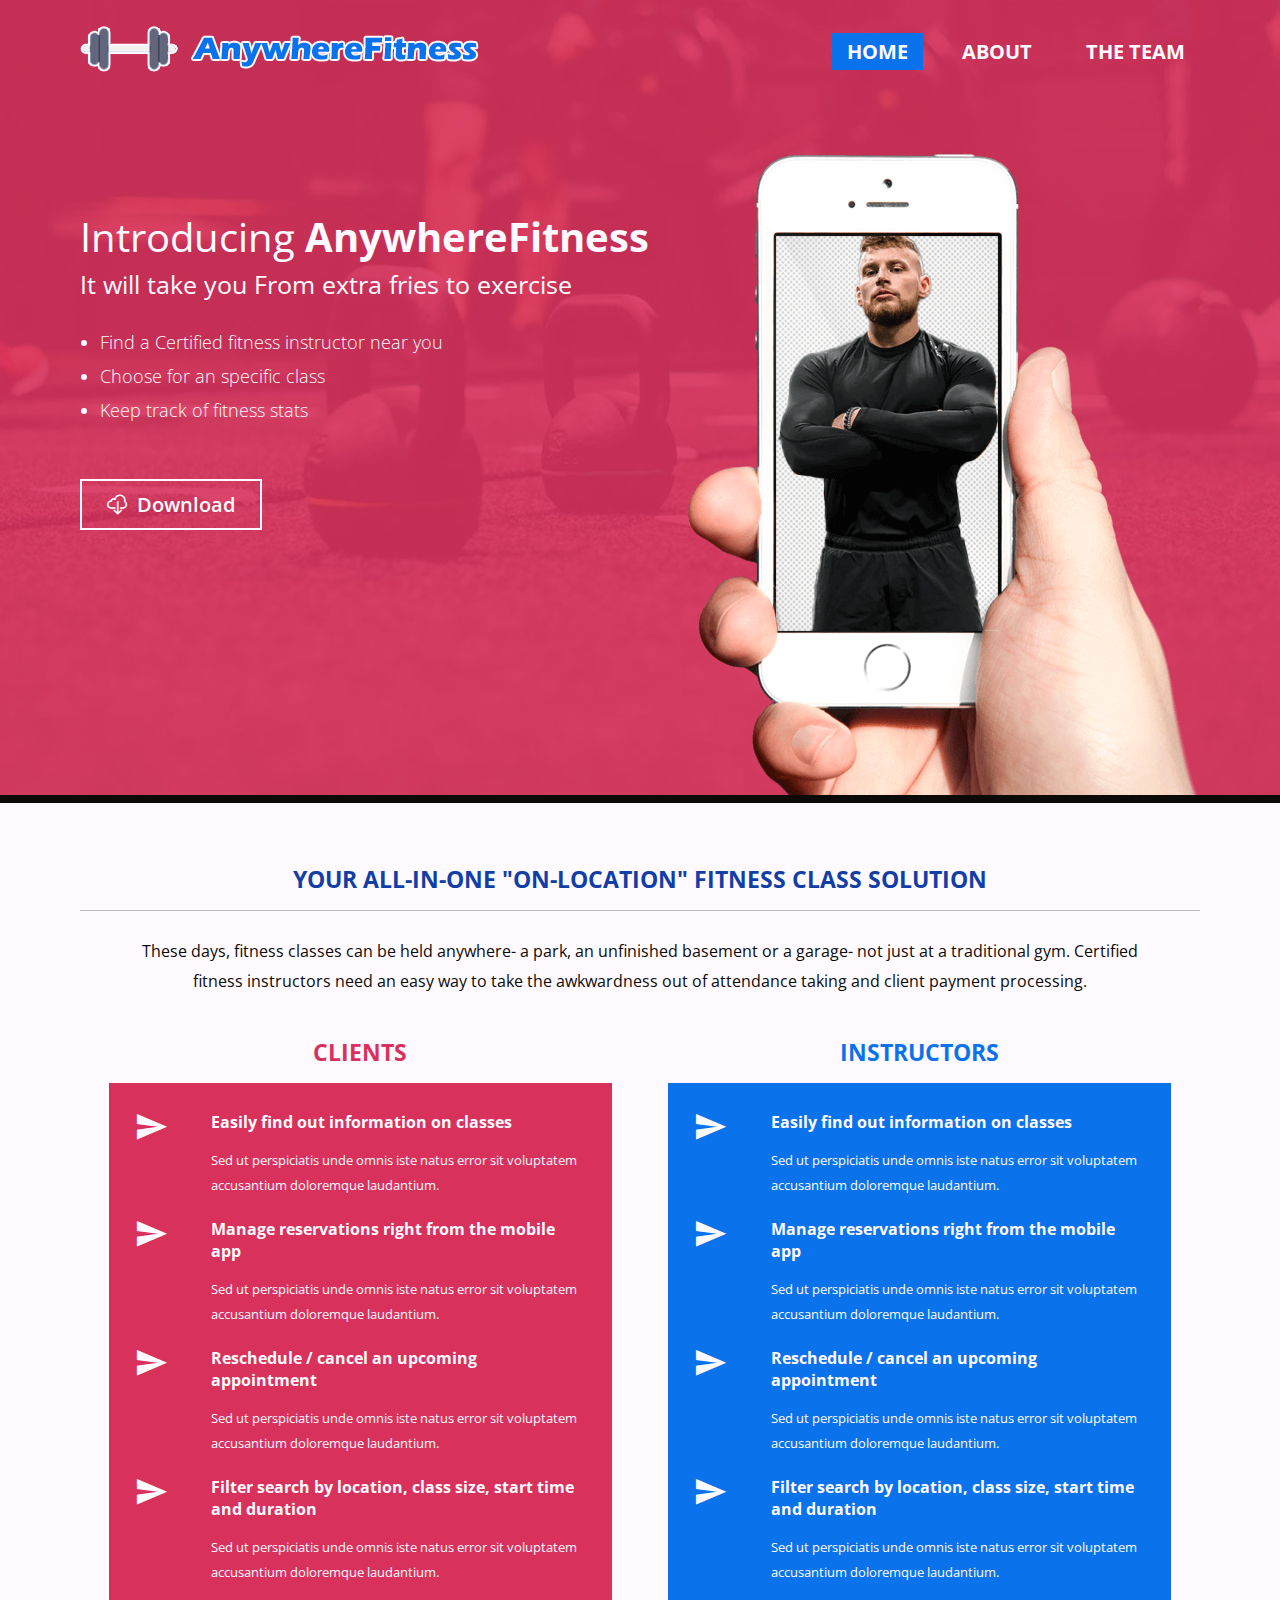
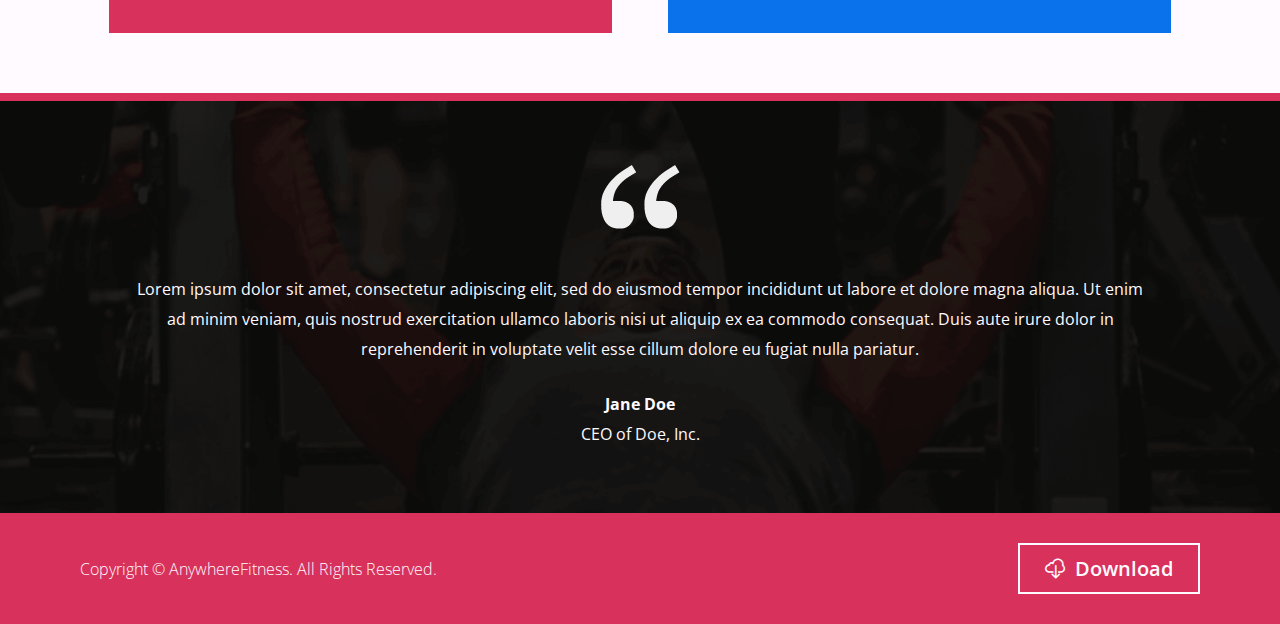
<file: index.html>
<!DOCTYPE html>
<html lang="en">

<head>
    <meta charset="UTF-8" />
    <meta name="viewport" content="width=device-width, initial-scale=1.0" />

    <link
        href="https://fonts.googleapis.com/css2?family=Open+Sans:ital,wght@0,300;0,400;0,600;0,700;1,300;1,400;1,600;1,700&display=swap"
        rel="stylesheet" />
    <link rel="stylesheet" href="https://cdnjs.cloudflare.com/ajax/libs/animate.css/4.0.0/animate.min.css" />
    <link rel="stylesheet" type="text/css" href="fonts/flaticon.css" />
    <link rel="stylesheet" href="index.css" />


    <title>Anywhere Fitness App Homepage</title>
</head>

<body>

    <header id="header">
        <section id="top-header">
            <div class="container">
                <div id="logo">
                    <img src="images/logo.png" alt="AnywhereFitness" />
                </div><!-- #logo -->

                <nav id="main-nav">
                    <a href="index.html" class="active">Home</a>
                    <a href="about.html">About</a>
                    <a href="team.html">The Team</a>
                </nav><!-- #main-nav -->
            </div><!-- .container -->
        </section><!-- #top-header -->


        <section id="intro-header">
            <div class="container">
                <div class="intro animate__animated animate__bounceInLeft">
                    <h1>Introducing <strong>AnywhereFitness</strong></h1>
                    <h2>It will take you <span>From extra fries to exercise</span></h2>

                    <ul>
                        <li>Find a Certified fitness instructor near you</li>
                        <li>Choose for an specific class</li>
                        <li>Keep track of fitness stats</li>
                    </ul>

                    <a href="#" class="transparent-btn"><i class="flaticon-download"></i> Download</a>
                </div><!-- .intro -->

                <img src="images/hand-phone-img.png" alt="AnywhereFitness App"
                    class="animate__animated animate__bounceInRight" />
            </div><!-- .container -->
        </section><!-- #intro-header -->
    </header><!-- #header -->

    <main id="main">
        <section class="intro">
            <div class="container">
                <h3>Your all-in-one "On-Location" Fitness Class Solution</h3>
                <p>
                    These days, fitness classes can be held anywhere- a park, an unfinished basement or a garage- not
                    just
                    at a traditional gym. Certified fitness instructors need an easy way to take the awkwardness out of
                    attendance taking and client payment processing.
                </p>
            </div><!-- .container -->
        </section><!-- .intro -->

        <section class="features">
            <div class="container">
                <div class="clients">
                    <h3>Clients</h3>

                    <div class="client-features" role="list">
                        <div class="feature-item" role="listitem">
                            <i class="flaticon-send"></i>

                            <div class="feature-info">
                                <h4>Easily find out information on classes</h4>

                                <p>
                                    Sed ut perspiciatis unde omnis iste natus error sit voluptatem accusantium
                                    doloremque laudantium.
                                </p>
                            </div>
                        </div><!-- .feature-item -->

                        <div class="feature-item" role="listitem">
                            <i class="flaticon-send"></i>

                            <div class="feature-info">
                                <h4>Manage reservations right from the mobile app</h4>

                                <p>
                                    Sed ut perspiciatis unde omnis iste natus error sit voluptatem accusantium
                                    doloremque laudantium.
                                </p>
                            </div>
                        </div><!-- .feature-item -->

                        <div class="feature-item" role="listitem">
                            <i class="flaticon-send"></i>

                            <div class="feature-info">
                                <h4>Reschedule / cancel an upcoming appointment</h4>

                                <p>
                                    Sed ut perspiciatis unde omnis iste natus error sit voluptatem accusantium
                                    doloremque laudantium.
                                </p>
                            </div>
                        </div><!-- .feature-item -->

                        <div class="feature-item" role="listitem">
                            <i class="flaticon-send"></i>

                            <div class="feature-info">
                                <h4>Filter search by location, class size, start time and duration</h4>

                                <p>
                                    Sed ut perspiciatis unde omnis iste natus error sit voluptatem accusantium
                                    doloremque laudantium.
                                </p>
                            </div>
                        </div><!-- .feature-item -->
                    </div><!-- .client-features -->
                </div><!-- .clients -->

                <div class="instructors">
                    <h3>Instructors</h3>

                    <div class="instructor-features" role="list">
                        <div class="feature-item" role="listitem">
                            <i class="flaticon-send"></i>

                            <div class="feature-info">
                                <h4>Easily find out information on classes</h4>

                                <p>
                                    Sed ut perspiciatis unde omnis iste natus error sit voluptatem accusantium
                                    doloremque laudantium.
                                </p>
                            </div>
                        </div><!-- .feature-item -->

                        <div class="feature-item" role="listitem">
                            <i class="flaticon-send"></i>

                            <div class="feature-info">
                                <h4>Manage reservations right from the mobile app</h4>

                                <p>
                                    Sed ut perspiciatis unde omnis iste natus error sit voluptatem accusantium
                                    doloremque laudantium.
                                </p>
                            </div>
                        </div><!-- .feature-item -->

                        <div class="feature-item" role="listitem">
                            <i class="flaticon-send"></i>

                            <div class="feature-info">
                                <h4>Reschedule / cancel an upcoming appointment</h4>

                                <p>
                                    Sed ut perspiciatis unde omnis iste natus error sit voluptatem accusantium
                                    doloremque laudantium.
                                </p>
                            </div>
                        </div><!-- .feature-item -->

                        <div class="feature-item" role="listitem">
                            <i class="flaticon-send"></i>

                            <div class="feature-info">
                                <h4>Filter search by location, class size, start time and duration</h4>

                                <p>
                                    Sed ut perspiciatis unde omnis iste natus error sit voluptatem accusantium
                                    doloremque laudantium.
                                </p>
                            </div>
                        </div><!-- .feature-item -->
                    </div><!-- .instructor-features -->
                </div><!-- .instructors -->
            </div><!-- .container -->
        </section><!-- .features -->

        <section class="testimonial">
            <div class="container">
                <img src="images/big-quote.png" alt="testimonial quote" class="quote-img" />

                <p class="testimonial-text">
                    Lorem ipsum dolor sit amet, consectetur adipiscing elit, sed do eiusmod tempor incididunt ut labore
                    et dolore magna aliqua. Ut enim ad minim veniam, quis nostrud exercitation ullamco laboris nisi ut
                    aliquip ex ea commodo consequat. Duis aute irure dolor in reprehenderit in voluptate velit esse
                    cillum dolore eu fugiat nulla pariatur.
                </p>

                <p class="testimonial-author">
                    <span>Jane Doe</span>
                    CEO of Doe, Inc.
                </p>
            </div><!-- .container -->
        </section><!-- .testimonial -->
    </main>

    <footer id="footer">
        <div class="container">
            <p>Copyright &copy; AnywhereFitness. All Rights Reserved.</p>

            <a href="#" class="transparent-btn"><i class="flaticon-download"></i> Download</a>
        </div><!-- .container -->
    </footer><!-- #footer -->

</body>

</html>
</file>
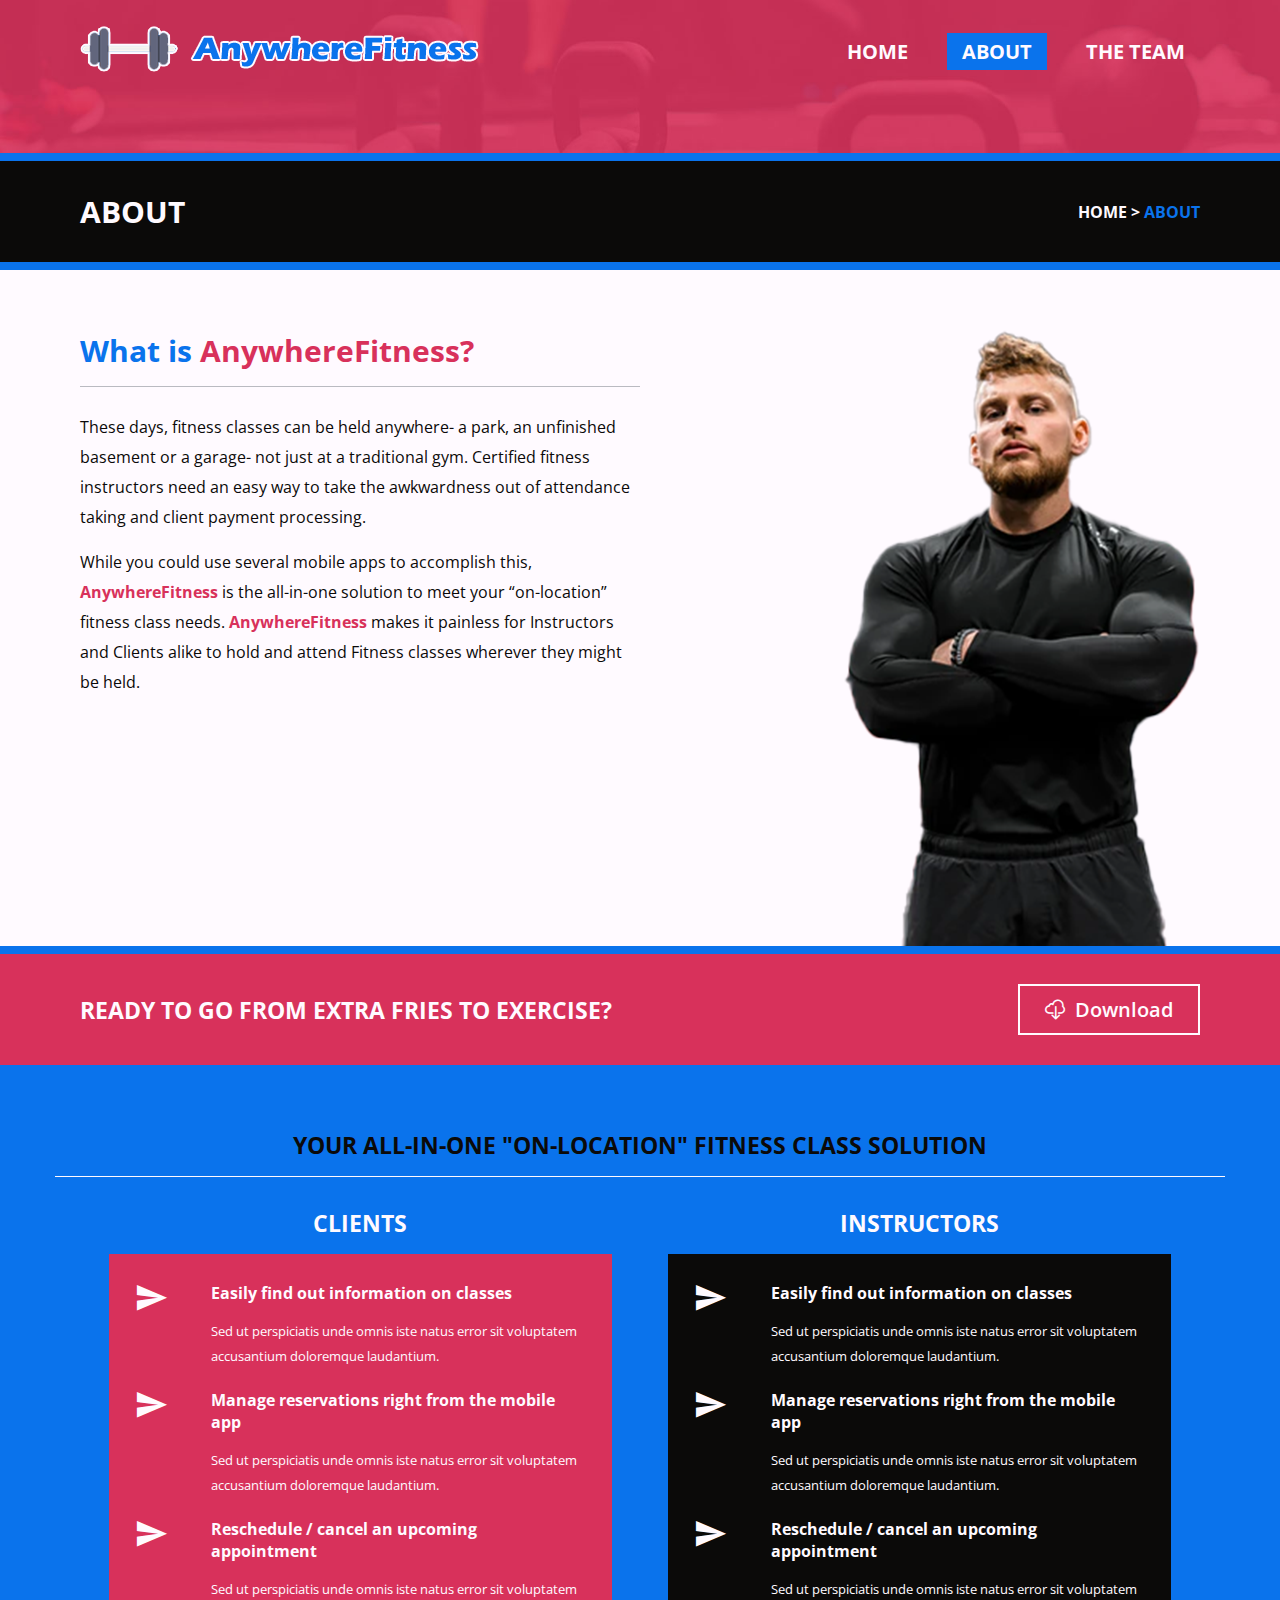
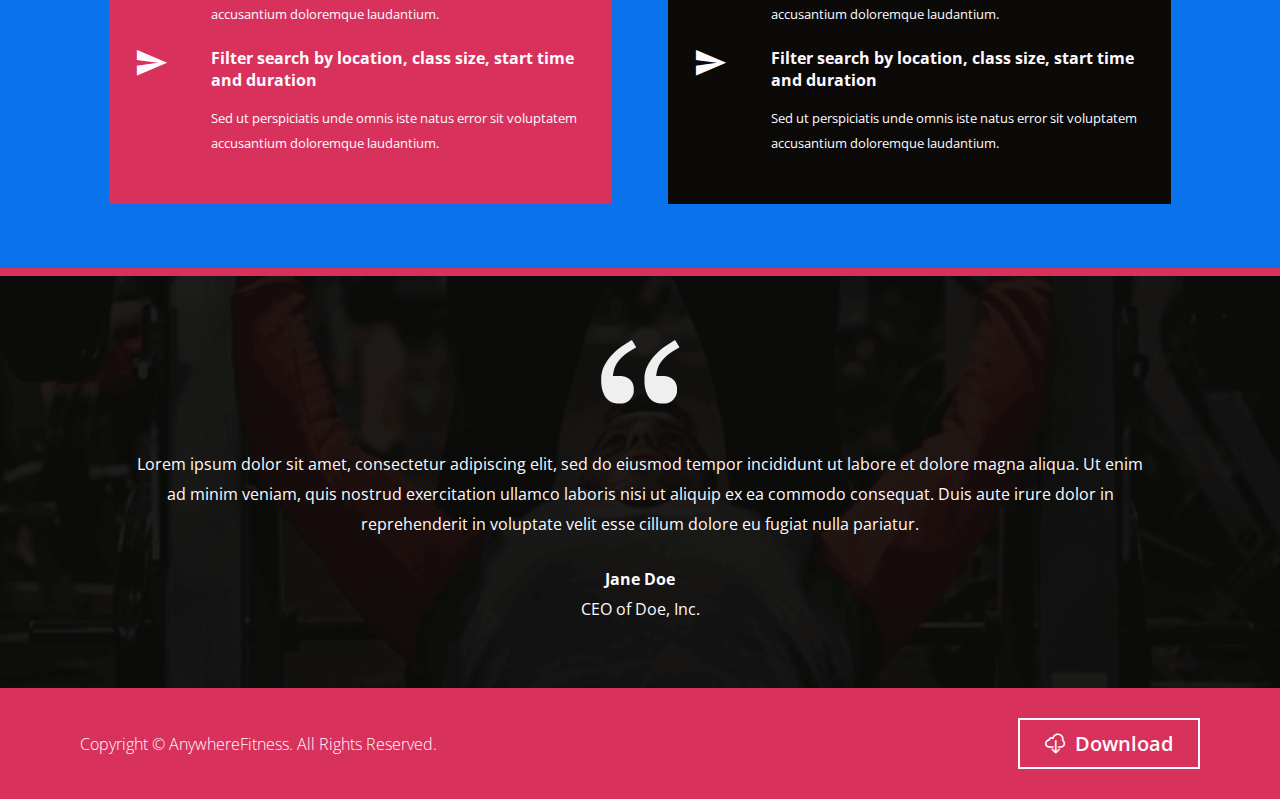
<file: about.html>
<!DOCTYPE html>
<html lang="en">

<head>
    <meta charset="UTF-8" />
    <meta name="viewport" content="width=device-width, initial-scale=1.0" />

    <link
        href="https://fonts.googleapis.com/css2?family=Open+Sans:ital,wght@0,300;0,400;0,600;0,700;1,300;1,400;1,600;1,700&display=swap"
        rel="stylesheet" />
    <link rel="stylesheet" href="https://cdnjs.cloudflare.com/ajax/libs/animate.css/4.0.0/animate.min.css" />
    <link rel="stylesheet" type="text/css" href="fonts/flaticon.css" />
    <link rel="stylesheet" href="index.css" />


    <title>Anywhere Fitness App Homepage</title>
</head>

<body class="inner-page">

    <header id="header">
        <section id="top-header">
            <div class="container">
                <div id="logo">
                    <img src="images/logo.png" alt="AnywhereFitness" />
                </div><!-- #logo -->

                <nav id="main-nav">
                    <a href="index.html">Home</a>
                    <a href="about.html" class="active">About</a>
                    <a href="team.html">The Team</a>
                </nav><!-- #main-nav -->
            </div><!-- .container -->
        </section><!-- #top-header -->

        <section id="page-title">
            <div class="container">
                <h1>About</h1>

                <div class="breadcrumbs">
                    <a href="index.html">Home</a> > <span>About</span>
                </div><!-- .breadcrumbs -->
            </div>
        </section><!-- #page-title-->
    </header><!-- #header -->

    <main id="main" class="about">
        <section id="intro-about">
            <div class="container">
                <div class="intro animate__animated animate__bounceInLeft">
                    <h2>What is <span>AnywhereFitness?</span></h2>

                    <p>
                        These days, fitness classes can be held anywhere- a park, an unfinished basement or a garage-
                        not just at a traditional gym. Certified fitness instructors need an easy way to take the
                        awkwardness out of attendance taking and client payment processing.
                    </p>
                    <p>
                        While you could use several mobile apps to accomplish this, <span>AnywhereFitness</span> is the
                        all-in-one
                        solution to meet your “on-location” fitness class needs. <span>AnywhereFitness</span> makes it
                        painless for
                        Instructors and Clients alike to hold and attend Fitness classes wherever they might be held.
                    </p>
                </div><!-- .intro -->

                <img src="images/about-page-image.png" alt="AnywhereFitness App"
                    class="animate__animated animate__bounceInRight" />
            </div><!-- .container -->
        </section><!-- #intro-about -->

        <section class="cta">
            <div class="container">
                <h3>Ready to go from Extra Fries to Exercise?</h3>

                <a href="#" class="transparent-btn"><i class="flaticon-download"></i> Download</a>
            </div>
        </section><!-- .cta -->

        <section class="features">
            <h3 class="features-heading">Your all-in-one "On-Location" Fitness Class Solution</h3>

            <div class="container">
                <div class="clients">
                    <h3>Clients</h3>

                    <div class="client-features" role="list">
                        <div class="feature-item" role="listitem">
                            <i class="flaticon-send"></i>

                            <div class="feature-info">
                                <h4>Easily find out information on classes</h4>

                                <p>
                                    Sed ut perspiciatis unde omnis iste natus error sit voluptatem accusantium
                                    doloremque laudantium.
                                </p>
                            </div>
                        </div><!-- .feature-item -->

                        <div class="feature-item" role="listitem">
                            <i class="flaticon-send"></i>

                            <div class="feature-info">
                                <h4>Manage reservations right from the mobile app</h4>

                                <p>
                                    Sed ut perspiciatis unde omnis iste natus error sit voluptatem accusantium
                                    doloremque laudantium.
                                </p>
                            </div>
                        </div><!-- .feature-item -->

                        <div class="feature-item" role="listitem">
                            <i class="flaticon-send"></i>

                            <div class="feature-info">
                                <h4>Reschedule / cancel an upcoming appointment</h4>

                                <p>
                                    Sed ut perspiciatis unde omnis iste natus error sit voluptatem accusantium
                                    doloremque laudantium.
                                </p>
                            </div>
                        </div><!-- .feature-item -->

                        <div class="feature-item" role="listitem">
                            <i class="flaticon-send"></i>

                            <div class="feature-info">
                                <h4>Filter search by location, class size, start time and duration</h4>

                                <p>
                                    Sed ut perspiciatis unde omnis iste natus error sit voluptatem accusantium
                                    doloremque laudantium.
                                </p>
                            </div>
                        </div><!-- .feature-item -->
                    </div><!-- .client-features -->
                </div><!-- .clients -->

                <div class="instructors">
                    <h3>Instructors</h3>

                    <div class="instructor-features" role="list">
                        <div class="feature-item" role="listitem">
                            <i class="flaticon-send"></i>

                            <div class="feature-info">
                                <h4>Easily find out information on classes</h4>

                                <p>
                                    Sed ut perspiciatis unde omnis iste natus error sit voluptatem accusantium
                                    doloremque laudantium.
                                </p>
                            </div>
                        </div><!-- .feature-item -->

                        <div class="feature-item" role="listitem">
                            <i class="flaticon-send"></i>

                            <div class="feature-info">
                                <h4>Manage reservations right from the mobile app</h4>

                                <p>
                                    Sed ut perspiciatis unde omnis iste natus error sit voluptatem accusantium
                                    doloremque laudantium.
                                </p>
                            </div>
                        </div><!-- .feature-item -->

                        <div class="feature-item" role="listitem">
                            <i class="flaticon-send"></i>

                            <div class="feature-info">
                                <h4>Reschedule / cancel an upcoming appointment</h4>

                                <p>
                                    Sed ut perspiciatis unde omnis iste natus error sit voluptatem accusantium
                                    doloremque laudantium.
                                </p>
                            </div>
                        </div><!-- .feature-item -->

                        <div class="feature-item" role="listitem">
                            <i class="flaticon-send"></i>

                            <div class="feature-info">
                                <h4>Filter search by location, class size, start time and duration</h4>

                                <p>
                                    Sed ut perspiciatis unde omnis iste natus error sit voluptatem accusantium
                                    doloremque laudantium.
                                </p>
                            </div>
                        </div><!-- .feature-item -->
                    </div><!-- .instructor-features -->
                </div><!-- .instructors -->
            </div><!-- .container -->
        </section><!-- .features -->

        <section class="testimonial">
            <div class="container">
                <img src="images/big-quote.png" alt="testimonial quote" class="quote-img" />

                <p class="testimonial-text">
                    Lorem ipsum dolor sit amet, consectetur adipiscing elit, sed do eiusmod tempor incididunt ut labore
                    et dolore magna aliqua. Ut enim ad minim veniam, quis nostrud exercitation ullamco laboris nisi ut
                    aliquip ex ea commodo consequat. Duis aute irure dolor in reprehenderit in voluptate velit esse
                    cillum dolore eu fugiat nulla pariatur.
                </p>

                <p class="testimonial-author">
                    <span>Jane Doe</span>
                    CEO of Doe, Inc.
                </p>
            </div><!-- .container -->
        </section><!-- .testimonial -->
    </main>

    <footer id="footer">
        <div class="container">
            <p>Copyright &copy; AnywhereFitness. All Rights Reserved.</p>

            <a href="#" class="transparent-btn"><i class="flaticon-download"></i> Download</a>
        </div><!-- .container -->
    </footer><!-- #footer -->

</body>

</html>
</file>
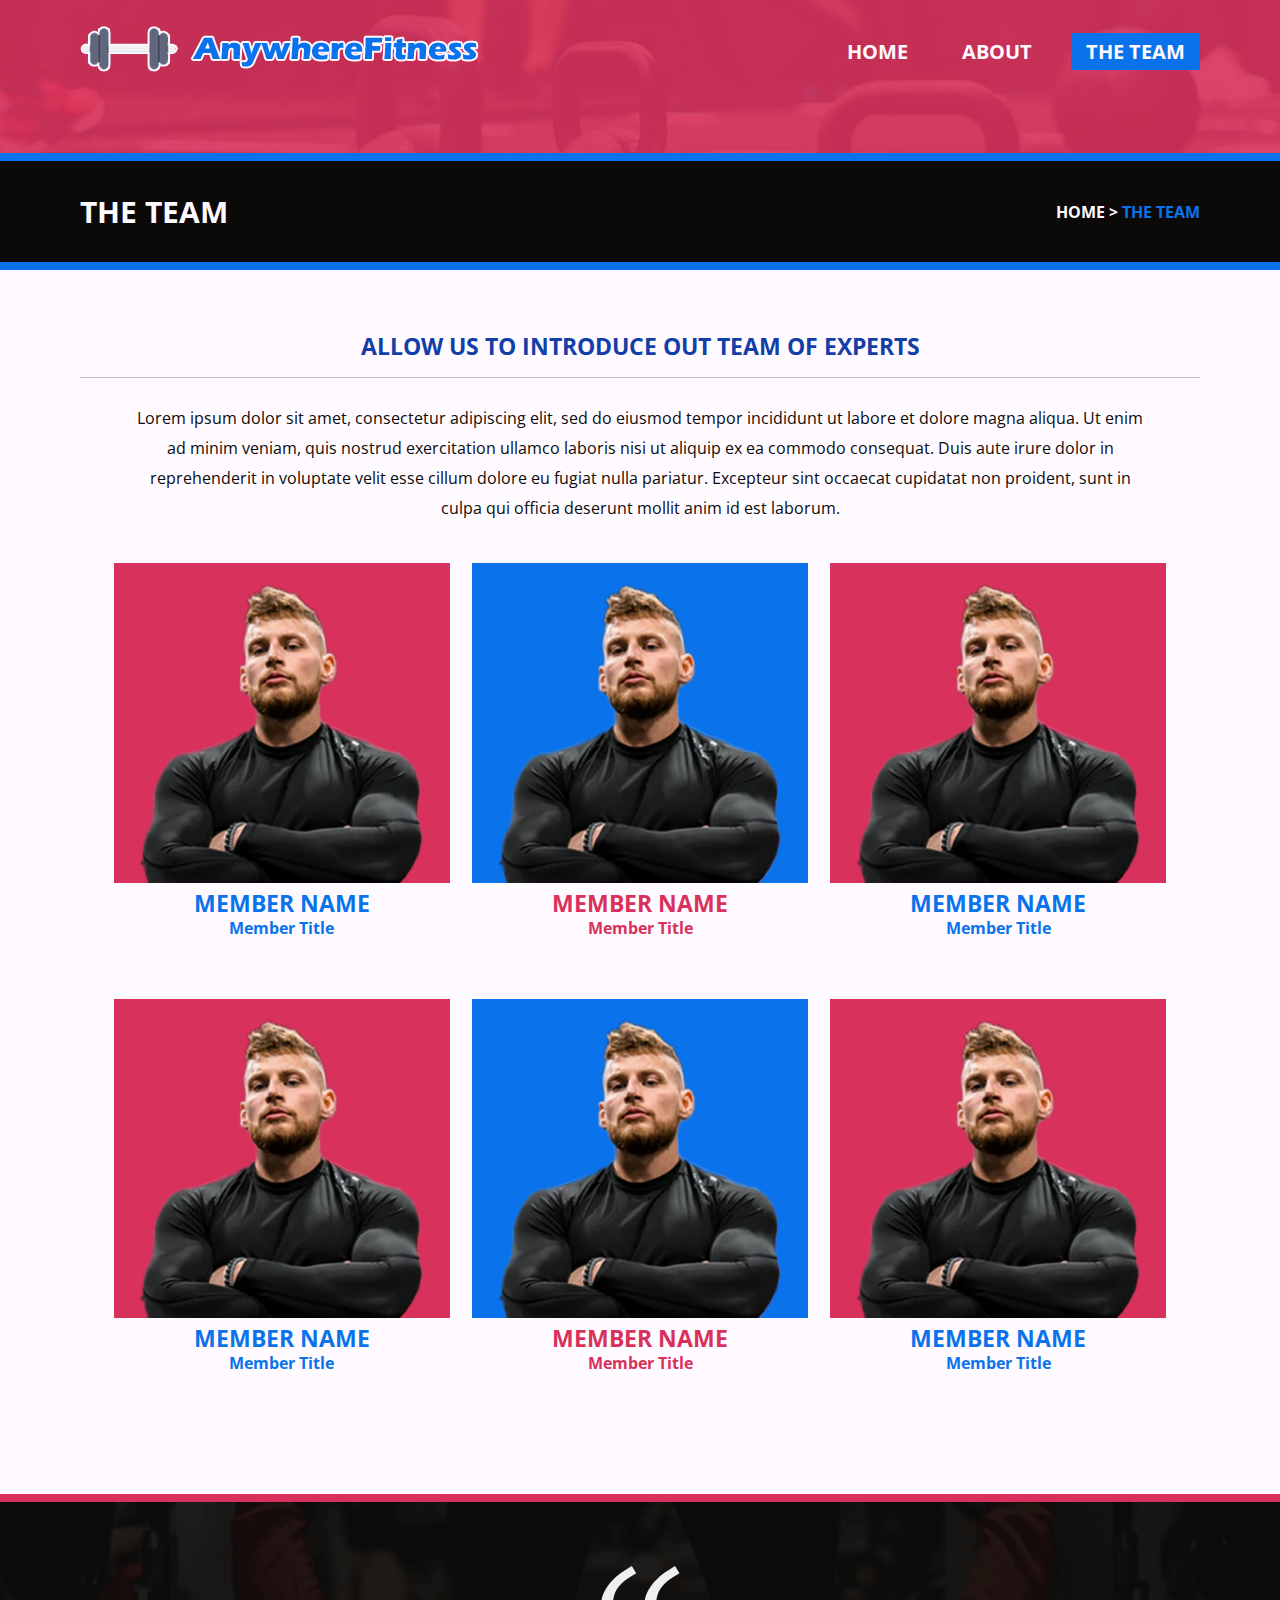
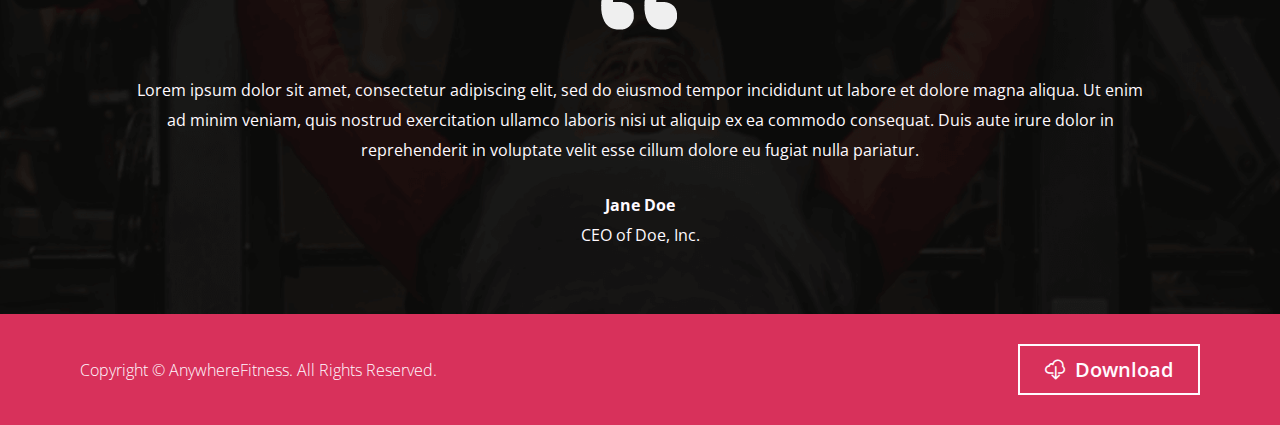
<file: team.html>
<!DOCTYPE html>
<html lang="en">

<head>
    <meta charset="UTF-8" />
    <meta name="viewport" content="width=device-width, initial-scale=1.0" />

    <link
        href="https://fonts.googleapis.com/css2?family=Open+Sans:ital,wght@0,300;0,400;0,600;0,700;1,300;1,400;1,600;1,700&display=swap"
        rel="stylesheet" />
    <link rel="stylesheet" href="https://cdnjs.cloudflare.com/ajax/libs/animate.css/4.0.0/animate.min.css" />
    <link rel="stylesheet" type="text/css" href="fonts/flaticon.css" />
    <link rel="stylesheet" href="index.css" />


    <title>Anywhere Fitness App Homepage</title>
</head>

<body class="inner-page">

    <header id="header">
        <section id="top-header">
            <div class="container">
                <div id="logo">
                    <img src="images/logo.png" alt="AnywhereFitness" />
                </div><!-- #logo -->

                <nav id="main-nav">
                    <a href="index.html">Home</a>
                    <a href="about.html">About</a>
                    <a href="team.html" class="active">The Team</a>
                </nav><!-- #main-nav -->
            </div><!-- .container -->
        </section><!-- #top-header -->

        <section id="page-title">
            <div class="container">
                <h1>The Team</h1>

                <div class="breadcrumbs">
                    <a href="index.html">Home</a> > <span>The Team</span>
                </div><!-- .breadcrumbs -->
            </div>
        </section><!-- #page-title-->
    </header><!-- #header -->

    <main id="main" class="team">
        <section id="intro-team">
            <div class="container">
                <div class="intro animate__animated animate__fadeInUp">
                    <h3>Allow us to introduce out team of experts</h3>
                    <p>
                        Lorem ipsum dolor sit amet, consectetur adipiscing elit, sed do eiusmod tempor incididunt ut
                        labore et dolore magna aliqua. Ut enim ad minim veniam, quis nostrud exercitation ullamco
                        laboris nisi ut aliquip ex ea commodo consequat. Duis aute irure dolor in reprehenderit in
                        voluptate velit esse cillum dolore eu fugiat nulla pariatur. Excepteur sint occaecat cupidatat
                        non proident, sunt in culpa qui officia deserunt mollit anim id est laborum.
                    </p>
                </div><!-- .intro -->
            </div><!-- .container -->
        </section><!-- #intro-about -->

        <section class="team-wrapper">
            <div class="container">
                <div class="team-list animate__animated animate__fadeInUp" role="list">
                    <div class="team-member member-a" role="listitem">
                        <div class="member-image">
                            <img src="images/team-member-img.png" alt="Member Profile Image" title="Member Name" />
                        </div><!-- .member-image -->

                        <div class="member-name">
                            <h4>Member Name</h4>
                            <p>Member Title</p>
                        </div><!-- .member-name -->
                    </div><!-- .team-member -->

                    <div class="team-member member-b" role="listitem">
                        <div class="member-image">
                            <img src="images/team-member-img.png" alt="Member Profile Image" title="Member Name" />
                        </div><!-- .member-image -->

                        <div class="member-name">
                            <h4>Member Name</h4>
                            <p>Member Title</p>
                        </div><!-- .member-name -->
                    </div><!-- .team-member -->

                    <div class="team-member member-a" role="listitem">
                        <div class="member-image">
                            <img src="images/team-member-img.png" alt="Member Profile Image" title="Member Name" />
                        </div><!-- .member-image -->

                        <div class="member-name">
                            <h4>Member Name</h4>
                            <p>Member Title</p>
                        </div><!-- .member-name -->
                    </div><!-- .team-member -->

                    <div class="team-member member-a" role="listitem">
                        <div class="member-image">
                            <img src="images/team-member-img.png" alt="Member Profile Image" title="Member Name" />
                        </div><!-- .member-image -->

                        <div class="member-name">
                            <h4>Member Name</h4>
                            <p>Member Title</p>
                        </div><!-- .member-name -->
                    </div><!-- .team-member -->

                    <div class="team-member member-b" role="listitem">
                        <div class="member-image">
                            <img src="images/team-member-img.png" alt="Member Profile Image" title="Member Name" />
                        </div><!-- .member-image -->

                        <div class="member-name">
                            <h4>Member Name</h4>
                            <p>Member Title</p>
                        </div><!-- .member-name -->
                    </div><!-- .team-member -->

                    <div class="team-member member-a" role="listitem">
                        <div class="member-image">
                            <img src="images/team-member-img.png" alt="Member Profile Image" title="Member Name" />
                        </div><!-- .member-image -->

                        <div class="member-name">
                            <h4>Member Name</h4>
                            <p>Member Title</p>
                        </div><!-- .member-name -->
                    </div><!-- .team-member -->
                </div><!-- .team-list -->
            </div><!-- .container -->
        </section><!-- .cta -->


        <section class="testimonial">
            <div class="container">
                <img src="images/big-quote.png" alt="testimonial quote" class="quote-img" />

                <p class="testimonial-text">
                    Lorem ipsum dolor sit amet, consectetur adipiscing elit, sed do eiusmod tempor incididunt ut labore
                    et dolore magna aliqua. Ut enim ad minim veniam, quis nostrud exercitation ullamco laboris nisi ut
                    aliquip ex ea commodo consequat. Duis aute irure dolor in reprehenderit in voluptate velit esse
                    cillum dolore eu fugiat nulla pariatur.
                </p>

                <p class="testimonial-author">
                    <span>Jane Doe</span>
                    CEO of Doe, Inc.
                </p>
            </div><!-- .container -->
        </section><!-- .testimonial -->
    </main>

    <footer id="footer">
        <div class="container">
            <p>Copyright &copy; AnywhereFitness. All Rights Reserved.</p>

            <a href="#" class="transparent-btn"><i class="flaticon-download"></i> Download</a>
        </div><!-- .container -->
    </footer><!-- #footer -->

</body>

</html>
</file>
<file: fonts/flaticon.css>
/*
  	Flaticon icon font: Flaticon
  	Creation date: 21/08/2020 04:32
  	*/

@font-face {
  font-family: "Flaticon";
  src: url("./Flaticon.eot");
  src: url("./Flaticon.eot?#iefix") format("embedded-opentype"),
       url("./Flaticon.woff2") format("woff2"),
       url("./Flaticon.woff") format("woff"),
       url("./Flaticon.ttf") format("truetype"),
       url("./Flaticon.svg#Flaticon") format("svg");
  font-weight: normal;
  font-style: normal;
}

@media screen and (-webkit-min-device-pixel-ratio:0) {
  @font-face {
    font-family: "Flaticon";
    src: url("./Flaticon.svg#Flaticon") format("svg");
  }
}

[class^="flaticon-"]:before, [class*=" flaticon-"]:before,
[class^="flaticon-"]:after, [class*=" flaticon-"]:after {   
  font-family: Flaticon;
        font-size: 20px;
font-style: normal;
margin-left: 20px;
}

.flaticon-download:before { content: "\f100"; }
.flaticon-send:before { content: "\f101"; }
</file>
<file: index.css>
/* reset css */

html,
body,
div,
span,
applet,
object,
iframe,
h1,
h2,
h3,
h4,
h5,
h6,
p,
blockquote,
pre,
a,
abbr,
acronym,
address,
big,
cite,
code,
del,
dfn,
em,
img,
ins,
kbd,
q,
s,
samp,
small,
strike,
strong,
sub,
sup,
tt,
var,
b,
u,
i,
center,
dl,
dt,
dd,
ol,
ul,
li,
fieldset,
form,
label,
legend,
table,
caption,
tbody,
tfoot,
thead,
tr,
th,
td,
article,
aside,
canvas,
details,
embed,
figure,
figcaption,
footer,
header,
hgroup,
menu,
nav,
output,
ruby,
section,
summary,
time,
mark,
audio,
video {
  margin: 0;
  padding: 0;
  border: 0;
  font-size: 100%;
  font: inherit;
  vertical-align: baseline;
}

/* HTML5 display-role reset */
article,
aside,
details,
figcaption,
figure,
footer,
header,
hgroup,
menu,
nav,
section {
  display: block;
}

/* every element is a border-box */

* {
  box-sizing: border-box;
}

/**** General Elements ****/

html,
body {
  font-family: "Open Sans", sans-serif;
  color: #0b0a09;
  overflow-x: hidden;
  background-color: #fffaff;
}

.container {
  width: 1170px;
  margin: 0 auto;
  padding: 0 25px;
}

strong {
  font-weight: bold;
}

p {
  line-height: 30px;
}

img {
  max-width: 100%;
  height: auto;
}

a {
  -webkit-transition: all 0.3s ease-in-out;
  -moz-transition: all 0.3s ease-in-out;
  -ms-transition: all 0.3s ease-in-out;
  -o-transition: all 0.3s ease-in-out;
  transition: all 0.3s ease-in-out;
}

.transparent-btn {
  color: #fffaff;
  font-size: 20px;
  font-weight: 600;
  text-decoration: none;
  border: #fffaff 2px solid;
  padding: 10px 25px;
  display: inline-block;
}

.transparent-btn i {
  font-weight: normal !important;
  margin-right: 5px;
}

i:before {
  margin-left: 0 !important;
}

.transparent-btn:hover {
  background: #fffaff;
  color: #d8315b;
}

/**** Header Elements ****/

#header {
  background-image: url(images/header-image-background.jpg);
  padding-top: 2%;
  border-bottom: #0b0a09 8px solid;
  margin-bottom: 60px;
  background-size: cover;
  background-position: center;
}

#top-header {
  margin-bottom: 6%;
}

#top-header .container {
  display: flex;
  justify-content: space-between;
  align-items: center;
}

#header nav a {
  color: #fffaff;
  text-decoration: none;
  padding: 5px 15px;
  font-size: 20px;
  text-transform: uppercase;
  font-weight: bold;
  margin-left: 20px;
}

#header nav a.active,
#header nav a:hover {
  background: #0a73ec;
}

#intro-header .container {
  display: flex;
  justify-content: space-between;
}

#intro-header {
  color: #fffaff;
}

#intro-header .intro {
  padding-top: 5%;
}

#intro-header h1 {
  font-size: 40px;
  margin-bottom: 3px;
}

#intro-header h2 {
  font-size: 25px;
  margin-bottom: 5%;
}

#intro-header h3 span {
  font-weight: 600;
  text-decoration: underline;
  font-style: italic;
}

#intro-header ul {
  margin: 0 0 10% 20px;
}

#intro-header ul li {
  margin-bottom: 10px;
  font-weight: 300;
  font-size: 18px;
}

/**** Main Elements ****/

#main h3 {
  font-size: 23px;
  text-transform: uppercase;
  font-weight: bold;
}

#main .intro {
  text-align: center;
  margin-bottom: 40px;
}

#main .intro h3 {
  margin-bottom: 25px;
  padding-bottom: 15px;
  border-bottom: 1px solid #babac1;
  text-align: center;
  color: #113ea7;
}

#main .intro p {
  padding: 0 5%;
}

.features {
  margin-bottom: 60px;
}

.features .container {
  display: flex;
  padding: 0 2%;
}

.features h3 {
  text-align: center;
  margin-bottom: 15px;
}

.features .feature-item {
  display: flex;
  margin-bottom: 20px;
}

.features .feature-item h4 {
  font-weight: bold;
  margin-bottom: 15px;
}

.features .feature-item p {
  font-size: 13px;
  line-height: 25px;
}

.features .feature-item i {
  margin-right: 10%;
}

.features .feature-item i:before {
  font-size: 30px !important;
}

.features .clients h3 {
  color: #d8315b;
}

.features .instructors h3 {
  color: #0a73ec;
}

.features .client-features,
.features .instructor-features {
  padding: 5%;
  margin: 0 5%;
  color: #fffaff;
}

.features .client-features {
  background-color: #d8315b;
}

.features .instructor-features {
  background-color: #0a73ec;
}

.testimonial {
  padding: 5% 0;
  background-image: url(images/testimonials-background.png);
  background-size: cover;
  background-position: center;
  border-top: #d8315b 8px solid;
  text-align: center;
  color: #fffaff;
}

.testimonial p {
  padding: 0 5%;
}

.testimonial .quote-img {
  margin-bottom: 40px;
}

.testimonial p.testimonial-text {
  margin-bottom: 25px;
}

.testimonial p.testimonial-author span {
  display: block;
  font-weight: bold;
}

/**** Footer Elements ****/

#footer {
  background-color: #d8315b;
  padding: 30px 0;
}

#footer .container {
  display: flex;
  justify-content: space-between;
  align-items: center;
}

#footer p {
  color: #fffaff;
  font-weight: 300;
}

/**** Responsive Elements ****/

@media only screen and (max-width: 1170px) {
  .container {
    width: 90%;
  }
}

@media only screen and (min-width: 500px) and (max-width: 900px) {
  #intro-header h1 {
    line-height: 45px;
  }

  .container {
    padding: 0 5%;
  }

  .container {
    width: 80%;
  }
}

@media only screen and (max-width: 900px) {
  #intro-header h1 {
    line-height: 45px;
  }

  .container {
    display: block !important;
  }

  #logo {
    margin-bottom: 25px;
    margin-top: 20px;
  }

  #top-header {
    text-align: center;
  }

  #intro-header .intro {
    text-align: center;
    margin-bottom: 60px;
  }

  img {
    display: block;
    margin: 0 auto;
  }

  #intro-header h2 {
    margin-bottom: 30px;
  }

  #intro-header ul {
    margin: 0 auto 20px;
    list-style-type: none;
  }

  .testimonial {
    padding: 50px 0;
  }

  #footer {
    text-align: center;
  }

  #footer p {
    margin-bottom: 20px;
  }

  .clients {
    margin-bottom: 30px;
  }

  #top-header {
    margin-bottom: 20px;
  }
}

@media only screen and (max-width: 600px) {
  #header nav a {
    display: block;
    margin-bottom: 10px;
  }
}

@media only screen and (max-width: 500px) {
  .container {
    width: 100%;
  }

  #intro-header h1 {
    font-size: 30px;
    line-height: 35px;
  }
}

/**** About Page Elements ****/

.inner-page #header {
  border: none !important;
}

#page-title {
  background: #0b0a09;
  padding: 30px 0;
  border-top: #0a73ec 8px solid;
  border-bottom: #0a73ec 8px solid;
  text-transform: uppercase;
}

#page-title .container {
  display: flex;
  justify-content: space-between;
  align-items: center;
}

#page-title .breadcrumbs {
  color: #fffaff;
  font-weight: bold;
}

#page-title .breadcrumbs span {
  color: #0a73ec;
}

#page-title .breadcrumbs a {
  color: #fffaff;
  text-decoration: none;
}

#page-title .breadcrumbs a:hover {
  color: #0a73ec;
}

#page-title h1 {
  font-size: 30px;
  color: #fffaff;
  font-weight: bold;
}

#intro-about .container {
  display: flex;
  justify-content: space-between;
}

#intro-about .intro {
  text-align: left;
  width: 50%;
}

#intro-about .intro p {
  padding: 0;
  margin-bottom: 15px;
}

#intro-about .intro p span {
  color: #d8315b;
  font-weight: bold;
}

#intro-about .intro h2 {
  font-weight: bold;
  font-size: 30px;
  margin-bottom: 25px;
  padding-bottom: 15px;
  border-bottom: 1px solid #babac1;
  color: #0a73ec;
}

#intro-about .intro h2 span {
  color: #d8315b;
}

.about .cta .container {
  display: flex;
  justify-content: space-between;
  align-items: center;
}

.about .cta {
  padding: 30px 0;
  border-top: #0a73ec 8px solid;
  color: #fffaff;
  background-color: #d8315b;
}

.about .features {
  background-color: #0a73ec;
  margin-bottom: 0 !important;
  padding: 5% 0;
}

.about .features-heading {
  max-width: 1170px;
  padding-bottom: 15px;
  border-bottom: 1px solid #fffaff;
  margin: 0 auto 30px;
}

.about .clients h3,
.about .instructors h3 {
  color: #fffaff;
}

.about .instructor-features {
  background: #0b0a09;
}

@media only screen and (max-width: 900px) {
  #page-title,
  .cta {
    text-align: center;
  }

  #page-title h1,
  .cta h3 {
    margin-bottom: 15px;
  }

  #intro-about .intro {
    width: 100%;
  }
}

@media only screen and (max-width: 500px) {
  #intro-about .intro {
    text-align: center;
  }
}

/**** Team Page Elements ****/

.team-list {
  display: flex;
  justify-content: center;
  flex-wrap: wrap;
  margin-bottom: 60px;
}

.team-list .team-member {
  width: 30%;
  margin: 0 1% 5%;
  text-align: center;
}

.team-list .member-image {
  width: 100%;
  text-align: center;
  background-color: #d8315b;
  margin-bottom: 10px;
  padding: 20px 10px 0;
}

.team-list .member-b .member-image {
  background-color: #0a73ec;
}

.team-list .member-image img {
  display: block;
  width: 90%;
  margin: 0 auto;
}

.team-list .member-name {
  color: #0a73ec;
  font-weight: bold;
}

.team-list .member-b .member-name {
  color: #d8315b;
}

.team-list .member-name h4 {
  font-size: 23px;
  text-transform: uppercase;
  line-height: 20px;
}

@media only screen and (max-width: 900px) {
  .team-list .team-member:nth-child(odd) .member-image {
    background-color: #d8315b;
  }

  .team-list .team-member:nth-child(even) .member-image {
    background-color: #0a73ec;
  }

  .team-list .team-member:nth-child(odd) .member-name {
    color: #0a73ec;
  }

  .team-list .team-member:nth-child(even) .member-name {
    color: #d8315b;
  }
}

@media only screen and (min-width: 767px) and (max-width: 900px) {
  .team-list .team-member {
    width: 45%;
    margin: 0 2% 5%;
    text-align: center;
  }
}

@media only screen and (max-width: 767px) {
  .team-list .team-member {
    width: 100%;
    margin: 0 auto 40px;
    text-align: center;
  }
}
</file>
